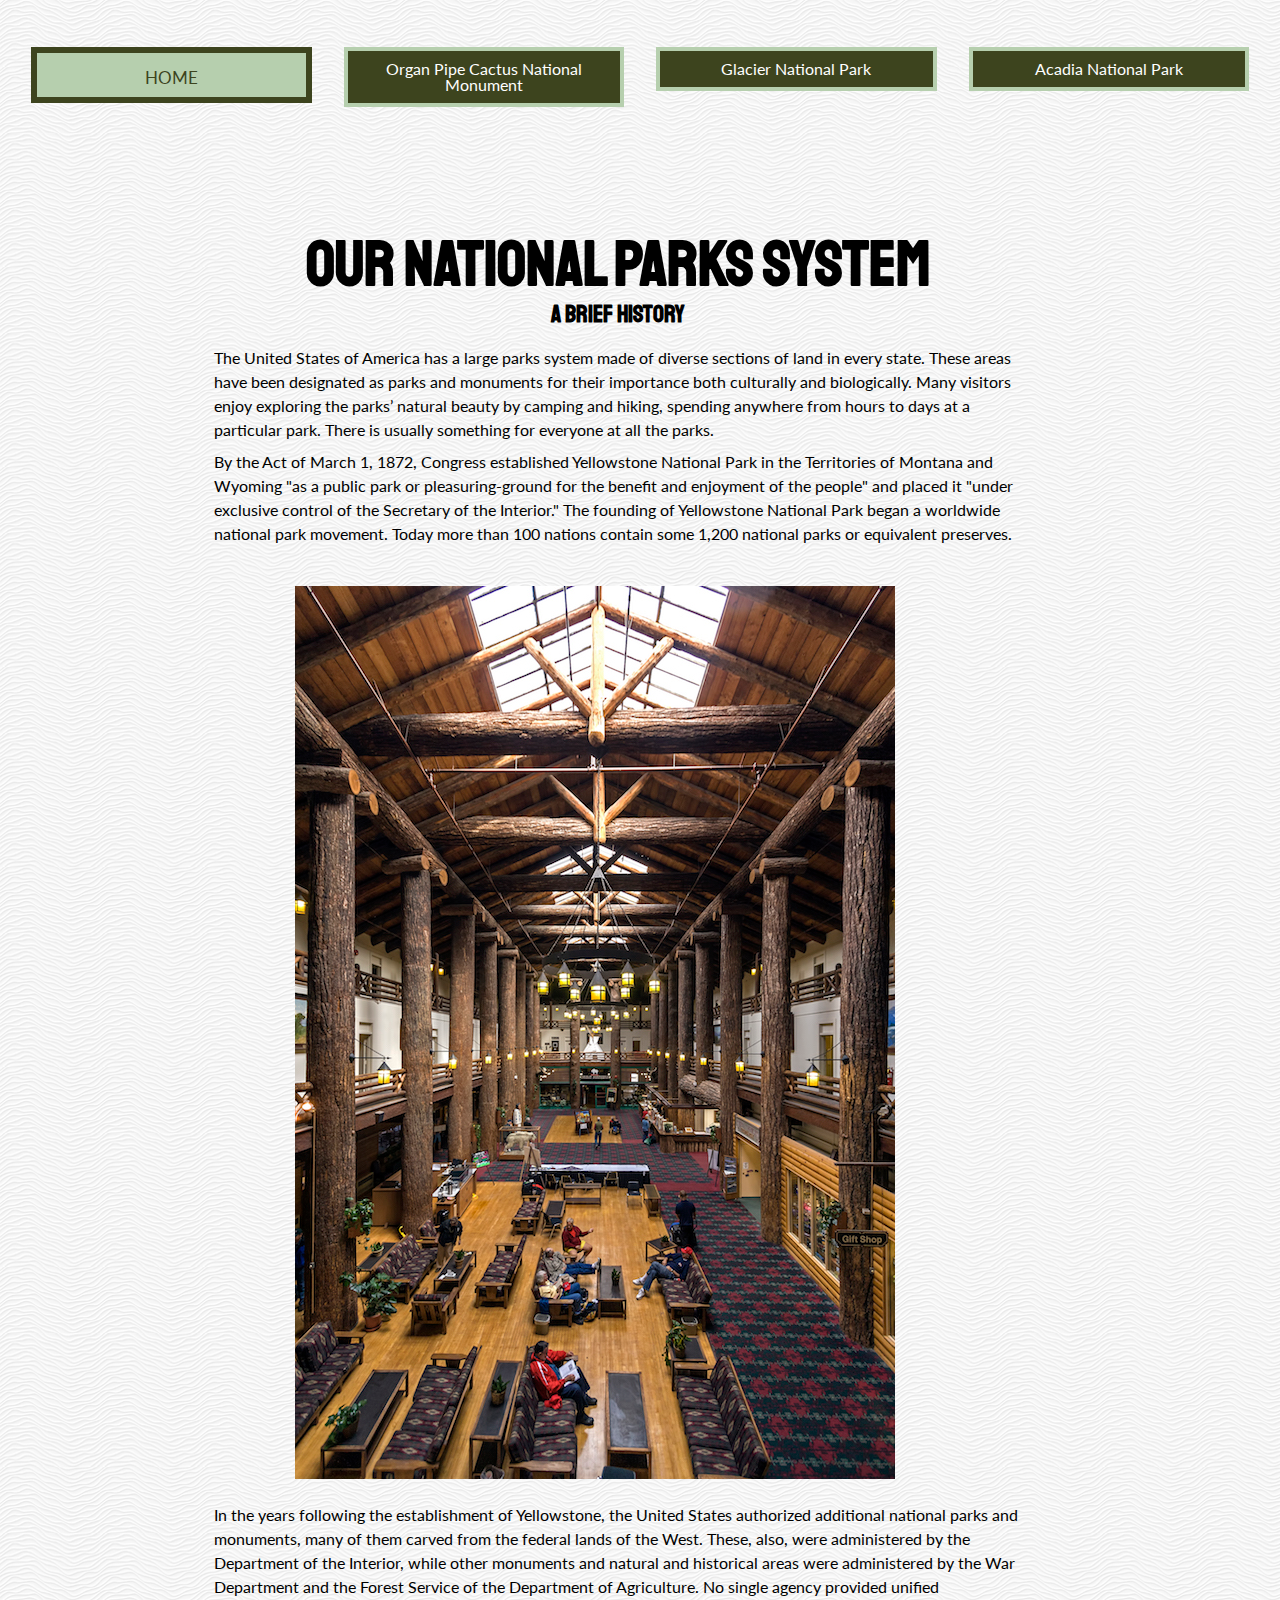
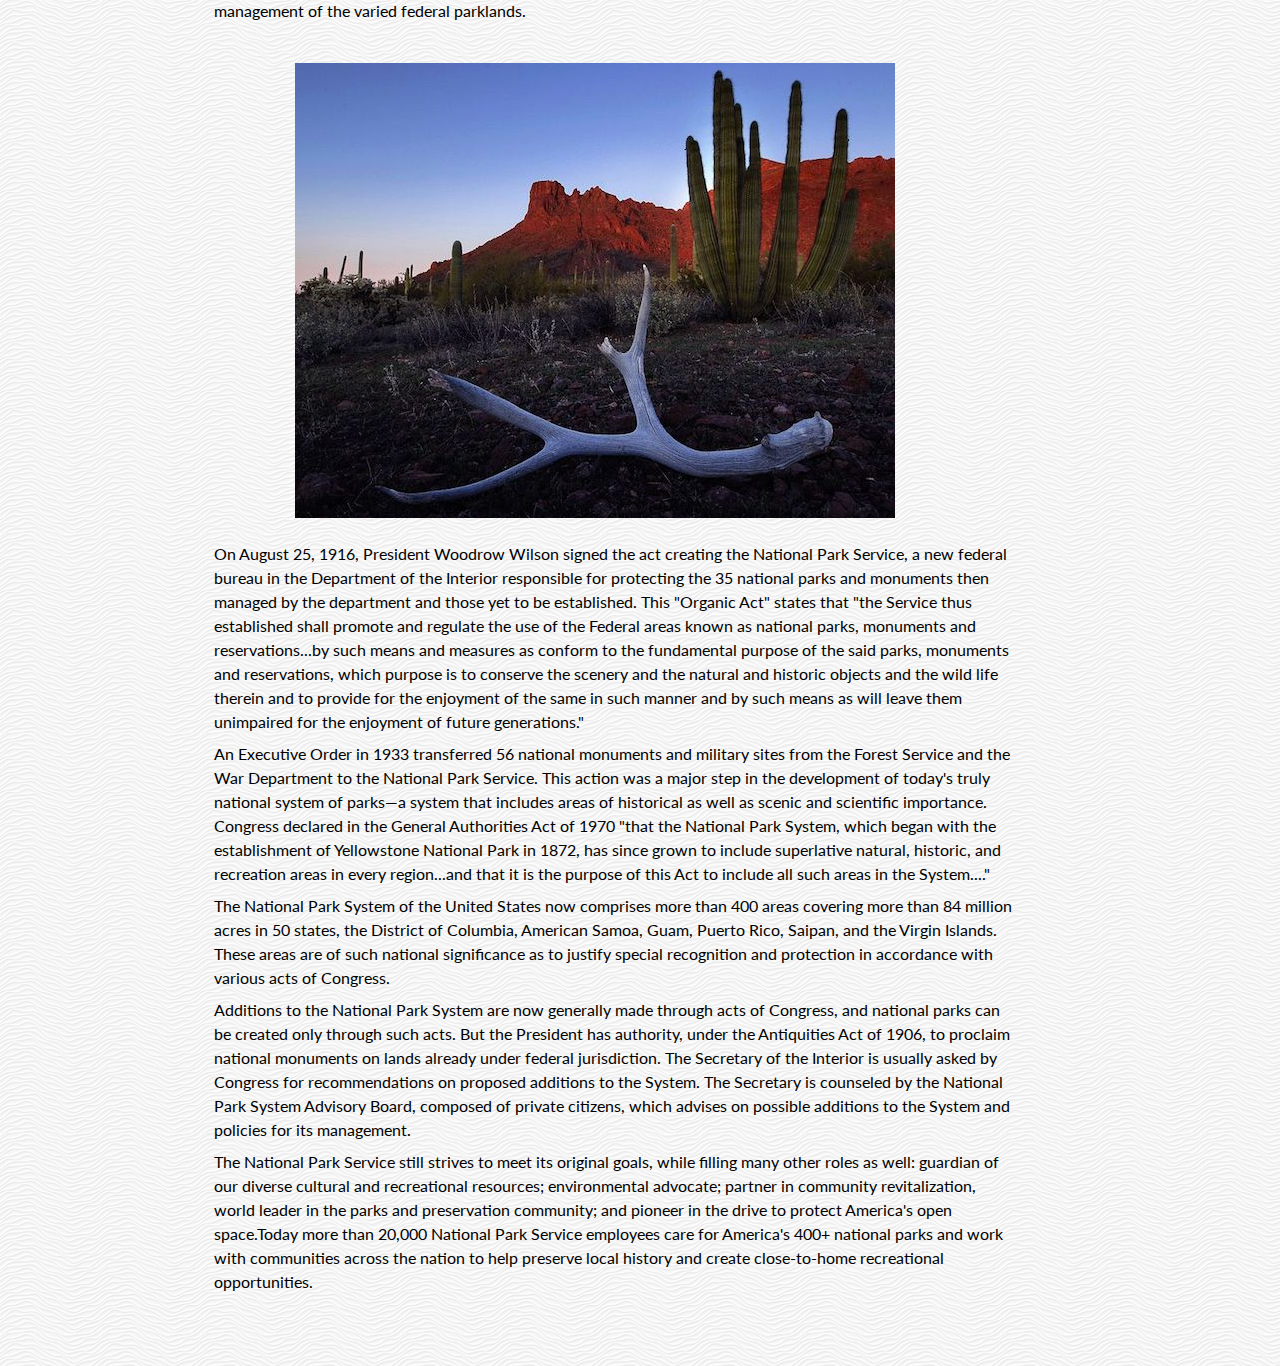
<file: index.html>
<!DOCTYPE html>
<html lang="en">

	<head>
		<meta name = "viewport" content="width=device-width, initial-scale=1">
		<title>Our National Parks System</title>
		<link href="https://fonts.googleapis.com/css?family=Staatliches" rel="stylesheet">
		<link href="https://fonts.googleapis.com/css?family=Lato" rel="stylesheet">
		<link rel="stylesheet" href="https://use.fontawesome.com/releases/v5.7.1/css/all.css" integrity="sha384-fnmOCqbTlWIlj8LyTjo7mOUStjsKC4pOpQbqyi7RrhN7udi9RwhKkMHpvLbHG9Sr" crossorigin="anonymous">
		<link rel="icon" type="image/png" href="images/logo.png">

		<link rel="stylesheet" type="text/css" href="css/html5reset.css">
		<link rel="stylesheet" type="text/css" href="css/style.css">
	</head>
<body>
	<a href="#content" class="skip">Skip to Main Content</a>
	<header>
		<nav>
			<ul class="flex-container">
				<li class="flex-item"><a href="index.html" class="current">Home</a></li>
				<li class="flex-item"><a href="cactus.html">Organ Pipe Cactus National Monument</a></li>
				<li class="flex-item"><a href="glacier.html">Glacier National Park</a></li>
				<li class="flex-item"><a href="acadia.html">Acadia National Park</a></li>
			</ul>
		</nav>
	</header>

	<main id="content">
		<div class="page title">
			<h1>Our National Parks System</h1>
			<h2>A Brief History</h2>
		</div>
		
		<p>The United States of America has a large parks system made of diverse sections of land in every state. These areas have been designated as parks and monuments for their importance both culturally and biologically. Many visitors enjoy exploring the parks’ natural beauty by camping and hiking, spending anywhere from hours to days at a particular park. There is usually something for everyone at all the parks.</p>
		<p>By the Act of March 1, 1872, Congress established Yellowstone National Park in the Territories of Montana and Wyoming "as a public park or pleasuring-ground for the benefit and enjoyment of the people" and placed it "under exclusive control of the Secretary of the Interior." The founding of Yellowstone National Park began a worldwide national park movement. Today more than 100 nations contain some 1,200 national parks or equivalent preserves.</p>
		<p><img class = "first" src="images/img_glacier.jpg" alt="interior of a lodge at Glacier National Park"> </p>
		<p>In the years following the establishment of Yellowstone, the United States authorized additional national parks and monuments, many of them carved from the federal lands of the West. These, also, were administered by the Department of the Interior, while other monuments and natural and historical areas were administered by the War Department and the Forest Service of the Department of Agriculture. No single agency provided unified management of the varied federal parklands.</p>
		<p><img class = "first" src="images/img_cactus.jpg" alt=""></p>
		<p>On August 25, 1916, President Woodrow Wilson signed the act creating the National Park Service, a new federal bureau in the Department of the Interior responsible for protecting the 35 national parks and monuments then managed by the department and those yet to be established. This "Organic Act" states that "the Service thus established shall promote and regulate the use of the Federal areas known as national parks, monuments and reservations...by such means and measures as conform to the fundamental purpose of the said parks, monuments and reservations, which purpose is to conserve the scenery and the natural and historic objects and the wild life therein and to provide for the enjoyment of the same in such manner and by such means as will leave them unimpaired for the enjoyment of future generations."</p>
		<p>An Executive Order in 1933 transferred 56 national monuments and military sites from the Forest Service and the War Department to the National Park Service. This action was a major step in the development of today's truly national system of parks—a system that includes areas of historical as well as scenic and scientific importance. Congress declared in the General Authorities Act of 1970 "that the National Park System, which began with the establishment of Yellowstone National Park in 1872, has since grown to include superlative natural, historic, and recreation areas in every region...and that it is the purpose of this Act to include all such areas in the System...."</p>
		<p>The National Park System of the United States now comprises more than 400 areas covering more than 84 million acres in 50 states, the District of Columbia, American Samoa, Guam, Puerto Rico, Saipan, and the Virgin Islands. These areas are of such national significance as to justify special recognition and protection in accordance with various acts of Congress.</p>
		<p>Additions to the National Park System are now generally made through acts of Congress, and national parks can be created only through such acts. But the President has authority, under the Antiquities Act of 1906, to proclaim national monuments on lands already under federal jurisdiction. The Secretary of the Interior is usually asked by Congress for recommendations on proposed additions to the System. The Secretary is counseled by the National Park System Advisory Board, composed of private citizens, which advises on possible additions to the System and policies for its management.</p>
		<p>The National Park Service still strives to meet its original goals, while filling many other roles as well: guardian of our diverse cultural and recreational resources; environmental advocate; partner in community revitalization, world leader in the parks and preservation community; and pioneer in the drive to protect America's open space.Today more than 20,000 National Park Service employees care for America's 400+ national parks and work with communities across the nation to help preserve local history and create close-to-home recreational opportunities.</p>
		<div class="tree"><i class="fas fa-tree"></i></div>
	</main>
	<footer>
		
	</footer>
</body>
</html>
</file>
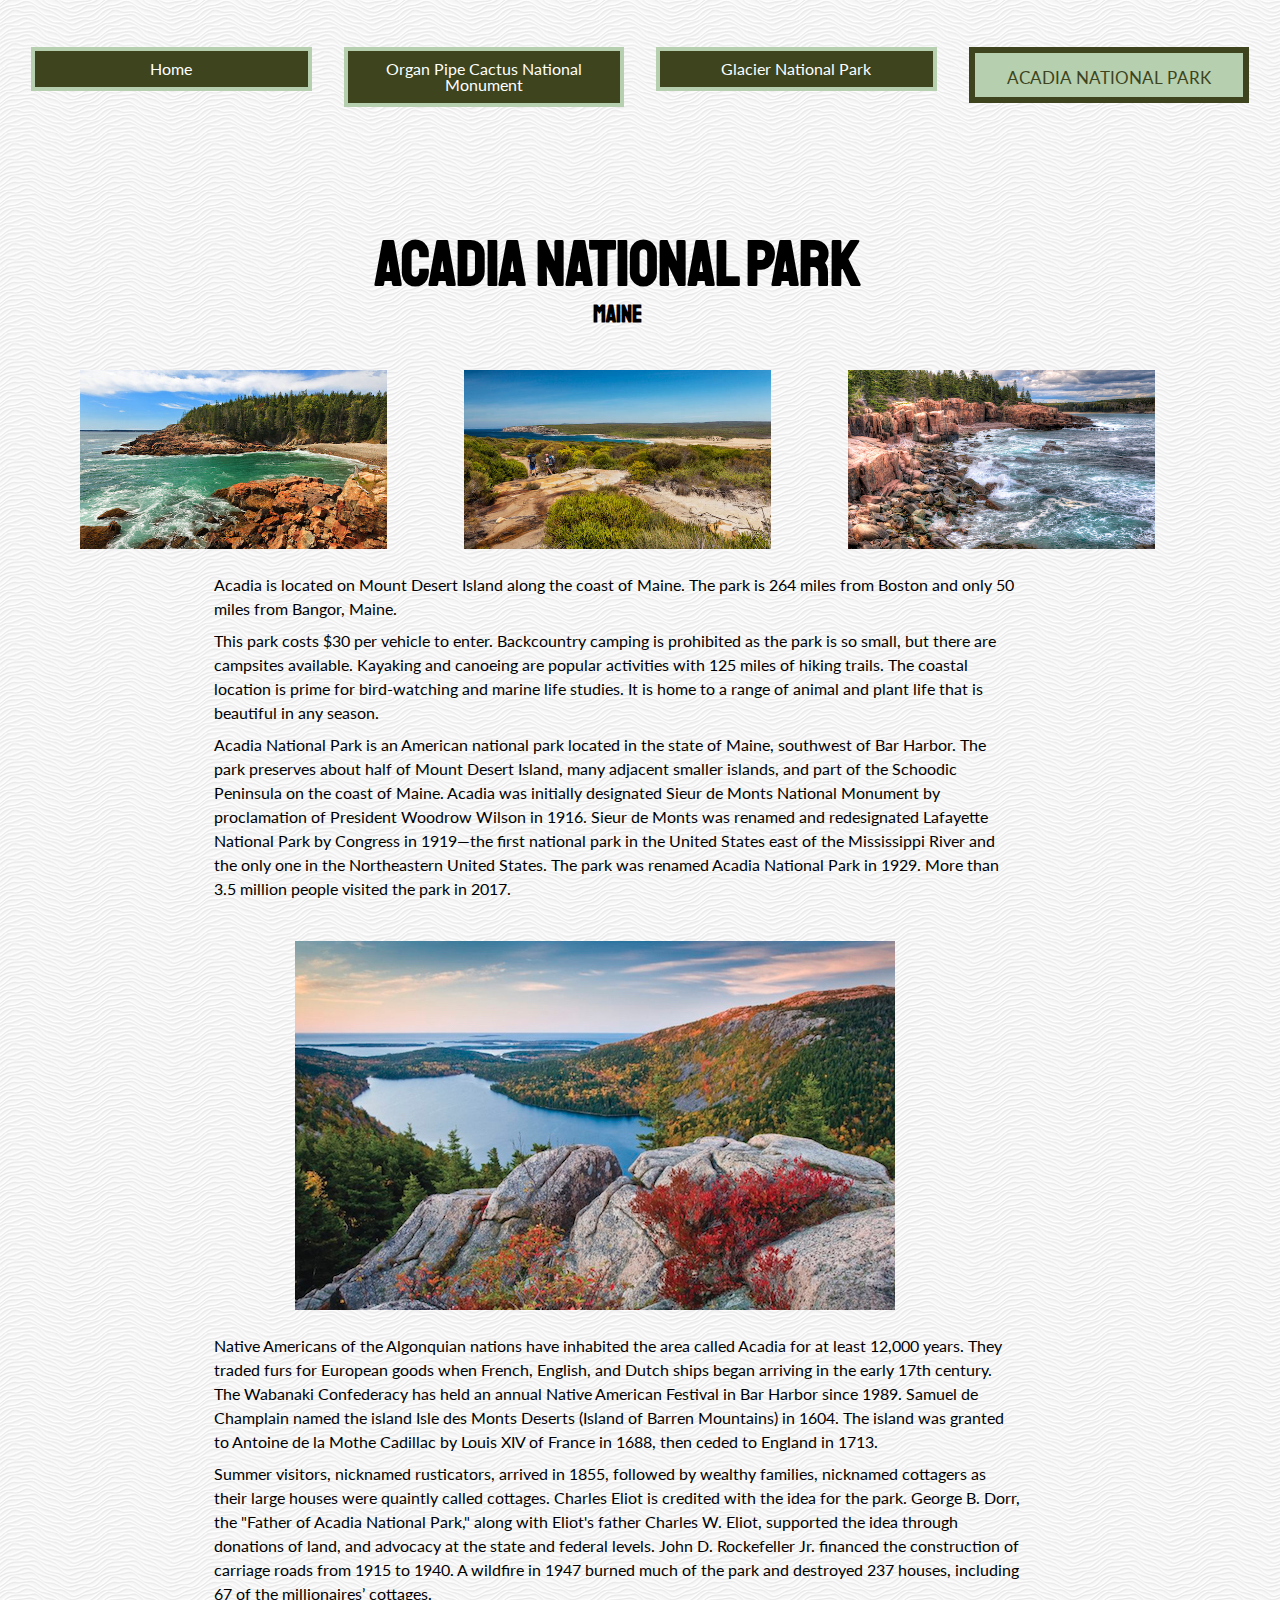
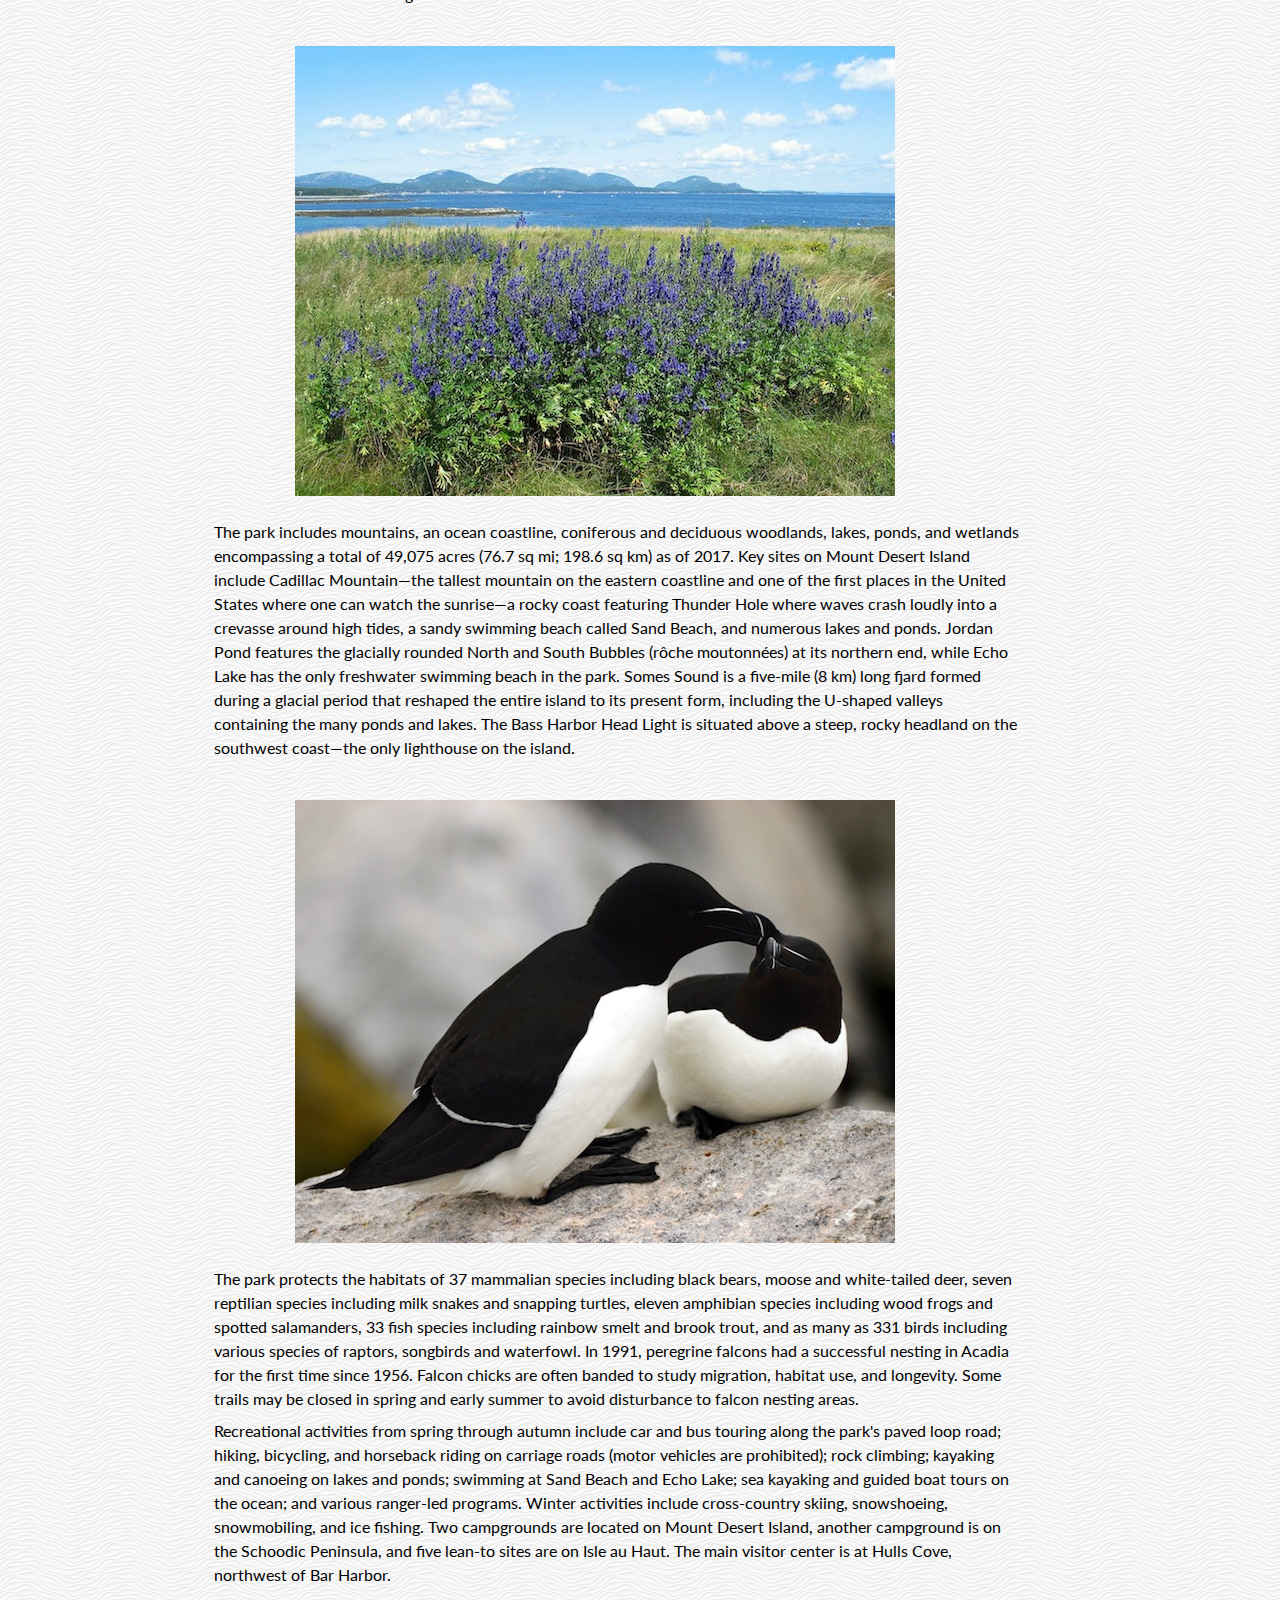
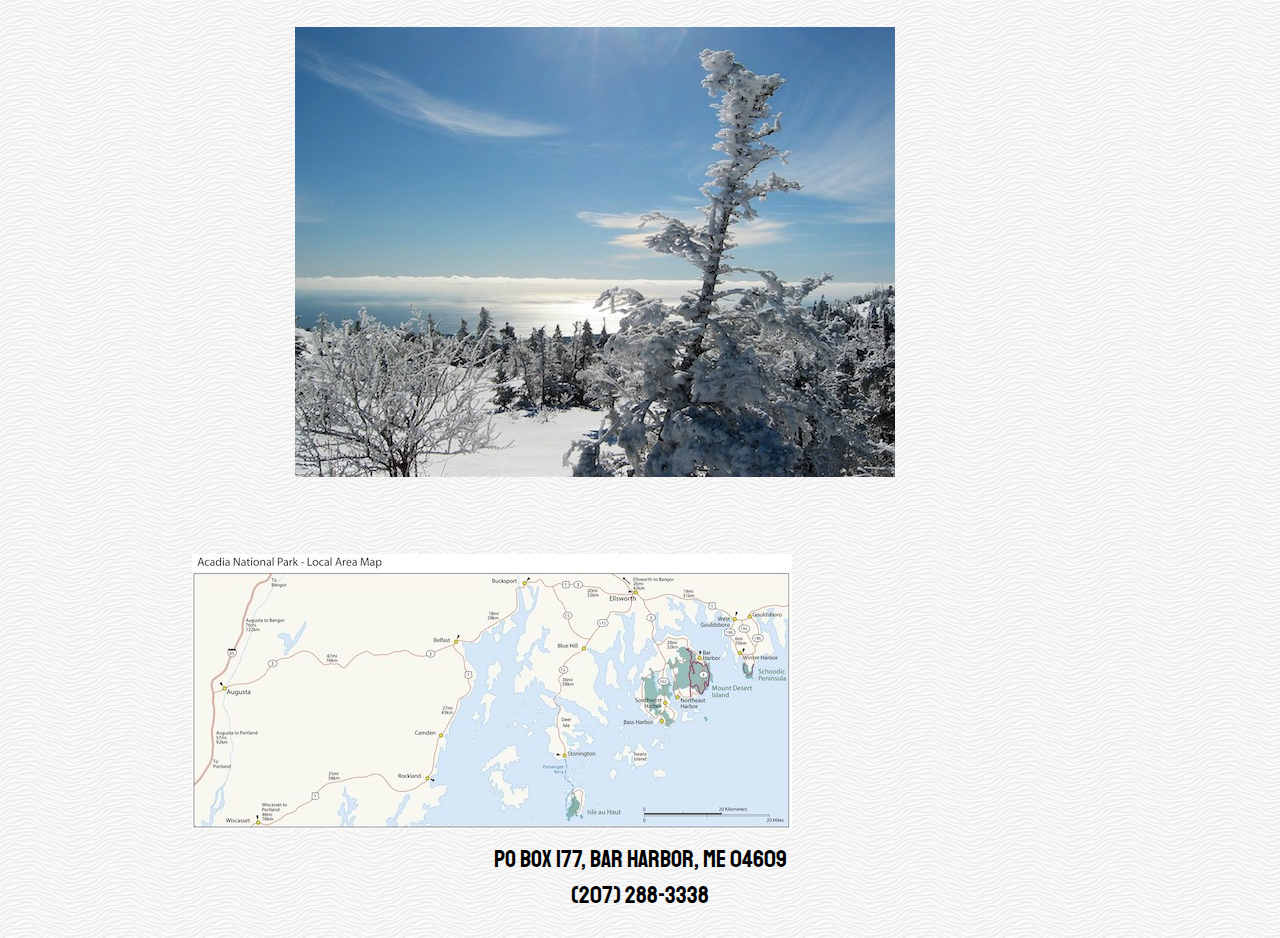
<file: acadia.html>
<!DOCTYPE html>
<html lang="en">

<head>
	<meta name = "viewport" content="width=device-width, initial-scale=1">
	<title>Acadia National Park</title>
	<link href="https://fonts.googleapis.com/css?family=Staatliches" rel="stylesheet">
	<link href="https://fonts.googleapis.com/css?family=Lato" rel="stylesheet">
	<link rel="stylesheet" href="https://use.fontawesome.com/releases/v5.7.1/css/all.css" integrity="sha384-fnmOCqbTlWIlj8LyTjo7mOUStjsKC4pOpQbqyi7RrhN7udi9RwhKkMHpvLbHG9Sr" crossorigin="anonymous">
	<link rel="icon" type="image/png" href="images/logo.png">
	<link rel="stylesheet" type="text/css" href="css/html5reset.css">
	<link rel="stylesheet" type="text/css" href="css/style.css">
	
</head>
<body>
	<a href="#content" class="skip">Skip to Content</a>
	<header>
		<nav>
			<ul class="flex-container">
				<li class="flex-item"><a href="index.html">Home</a></li>
				<li class="flex-item"><a href="cactus.html">Organ Pipe Cactus National Monument</a></li>
				<li class="flex-item"><a href="glacier.html">Glacier National Park</a></li>
				<li class="flex-item"><a href="acadia.html" class="current">Acadia National Park</a></li>
			</ul>
		</nav>
	</header>
	<main id="content">
		<div class="page title">
			<h1 class="park">Acadia National Park</h1>
			<h2>Maine</h2>
		</div>
		<div class="gallery">
			<img src="images/acadia_coast1.jpg" alt="">
			<img src="images/acadia_coast2.jpg" alt="picture of Acadia's coast">
			<img src="images/acadia_coast3.jpg" alt="">
		</div>
		<p> Acadia is located on Mount Desert Island along the coast of Maine. The park is 264 miles from Boston and only 50 miles from Bangor, Maine.</p>
		<p> This park costs $30 per vehicle to enter. Backcountry camping is prohibited as the park is so small, but there are campsites available. Kayaking and canoeing are popular activities with 125 miles of hiking trails. The coastal location is prime for bird-watching and marine life studies. It is home to a range of animal and plant life that is beautiful in any season.</p>
		<p>Acadia National Park is an American national park located in the state of Maine, southwest of Bar Harbor. The park preserves about half of Mount Desert Island, many adjacent smaller islands, and part of the Schoodic Peninsula on the coast of Maine. Acadia was initially designated Sieur de Monts National Monument by proclamation of President Woodrow Wilson in 1916. Sieur de Monts was renamed and redesignated Lafayette National Park by Congress in 1919—the first national park in the United States east of the Mississippi River and the only one in the Northeastern United States. The park was renamed Acadia National Park in 1929. More than 3.5 million people visited the park in 2017.</p>
		
			<p><img src="images/acadia_fall.jpg" alt="picture of Acadia's fall foliage"></p>
			<p>Native Americans of the Algonquian nations have inhabited the area called Acadia for at least 12,000 years. They traded furs for European goods when French, English, and Dutch ships began arriving in the early 17th century. The Wabanaki Confederacy has held an annual Native American Festival in Bar Harbor since 1989. Samuel de Champlain named the island Isle des Monts Deserts (Island of Barren Mountains) in 1604. The island was granted to Antoine de la Mothe Cadillac by Louis XIV of France in 1688, then ceded to England in 1713.</p> 
			<p>Summer visitors, nicknamed rusticators, arrived in 1855, followed by wealthy families, nicknamed cottagers as their large houses were quaintly called cottages. Charles Eliot is credited with the idea for the park. George B. Dorr, the "Father of Acadia National Park," along with Eliot's father Charles W. Eliot, supported the idea through donations of land, and advocacy at the state and federal levels. John D. Rockefeller Jr. financed the construction of carriage roads from 1915 to 1940. A wildfire in 1947 burned much of the park and destroyed 237 houses, including 67 of the millionaires’ cottages.</p>
		
			<p><img src="images/acadia_flowers.jpg" alt=""></p>
			<p>The park includes mountains, an ocean coastline, coniferous and deciduous woodlands, lakes, ponds, and wetlands encompassing a total of 49,075 acres (76.7 sq mi; 198.6 sq km) as of 2017. Key sites on Mount Desert Island include Cadillac Mountain—the tallest mountain on the eastern coastline and one of the first places in the United States where one can watch the sunrise—a rocky coast featuring Thunder Hole where waves crash loudly into a crevasse around high tides, a sandy swimming beach called Sand Beach, and numerous lakes and ponds. Jordan Pond features the glacially rounded North and South Bubbles (rôche moutonnées) at its northern end, while Echo Lake has the only freshwater swimming beach in the park. Somes Sound is a five-mile (8 km) long fjard formed during a glacial period that reshaped the entire island to its present form, including the U-shaped valleys containing the many ponds and lakes. The Bass Harbor Head Light is situated above a steep, rocky headland on the southwest coast—the only lighthouse on the island.</p>
			<p><img src="images/acadia_razorbills.jpg" alt="picture of razorbills"></p> 
			<p>The park protects the habitats of 37 mammalian species including black bears, moose and white-tailed deer, seven reptilian species including milk snakes and snapping turtles, eleven amphibian species including wood frogs and spotted salamanders, 33 fish species including rainbow smelt and brook trout, and as many as 331 birds including various species of raptors, songbirds and waterfowl. In 1991, peregrine falcons had a successful nesting in Acadia for the first time since 1956. Falcon chicks are often banded to study migration, habitat use, and longevity. Some trails may be closed in spring and early summer to avoid disturbance to falcon nesting areas.</p>
			<p> Recreational activities from spring through autumn include car and bus touring along the park's paved loop road; hiking, bicycling, and horseback riding on carriage roads (motor vehicles are prohibited); rock climbing; kayaking and canoeing on lakes and ponds; swimming at Sand Beach and Echo Lake; sea kayaking and guided boat tours on the ocean; and various ranger-led programs. Winter activities include cross-country skiing, snowshoeing, snowmobiling, and ice fishing. Two campgrounds are located on Mount Desert Island, another campground is on the Schoodic Peninsula, and five lean-to sites are on Isle au Haut. The main visitor center is at Hulls Cove, northwest of Bar Harbor. </p>
		
		<p><img src="images/acadia_winter.jpg" alt=""></p>
		<div class="tree"><i class="fas fa-tree"></i></div>
	</main>
	<footer>
			<img class="glacier" src="images/acadia_map.jpg" alt="map of Acadia National Park">
			<div class="address">PO Box 177, Bar Harbor, ME 04609</div>
			<div class="phone">(207) 288-3338</div>
	</footer>
</body>
</html>
</file>
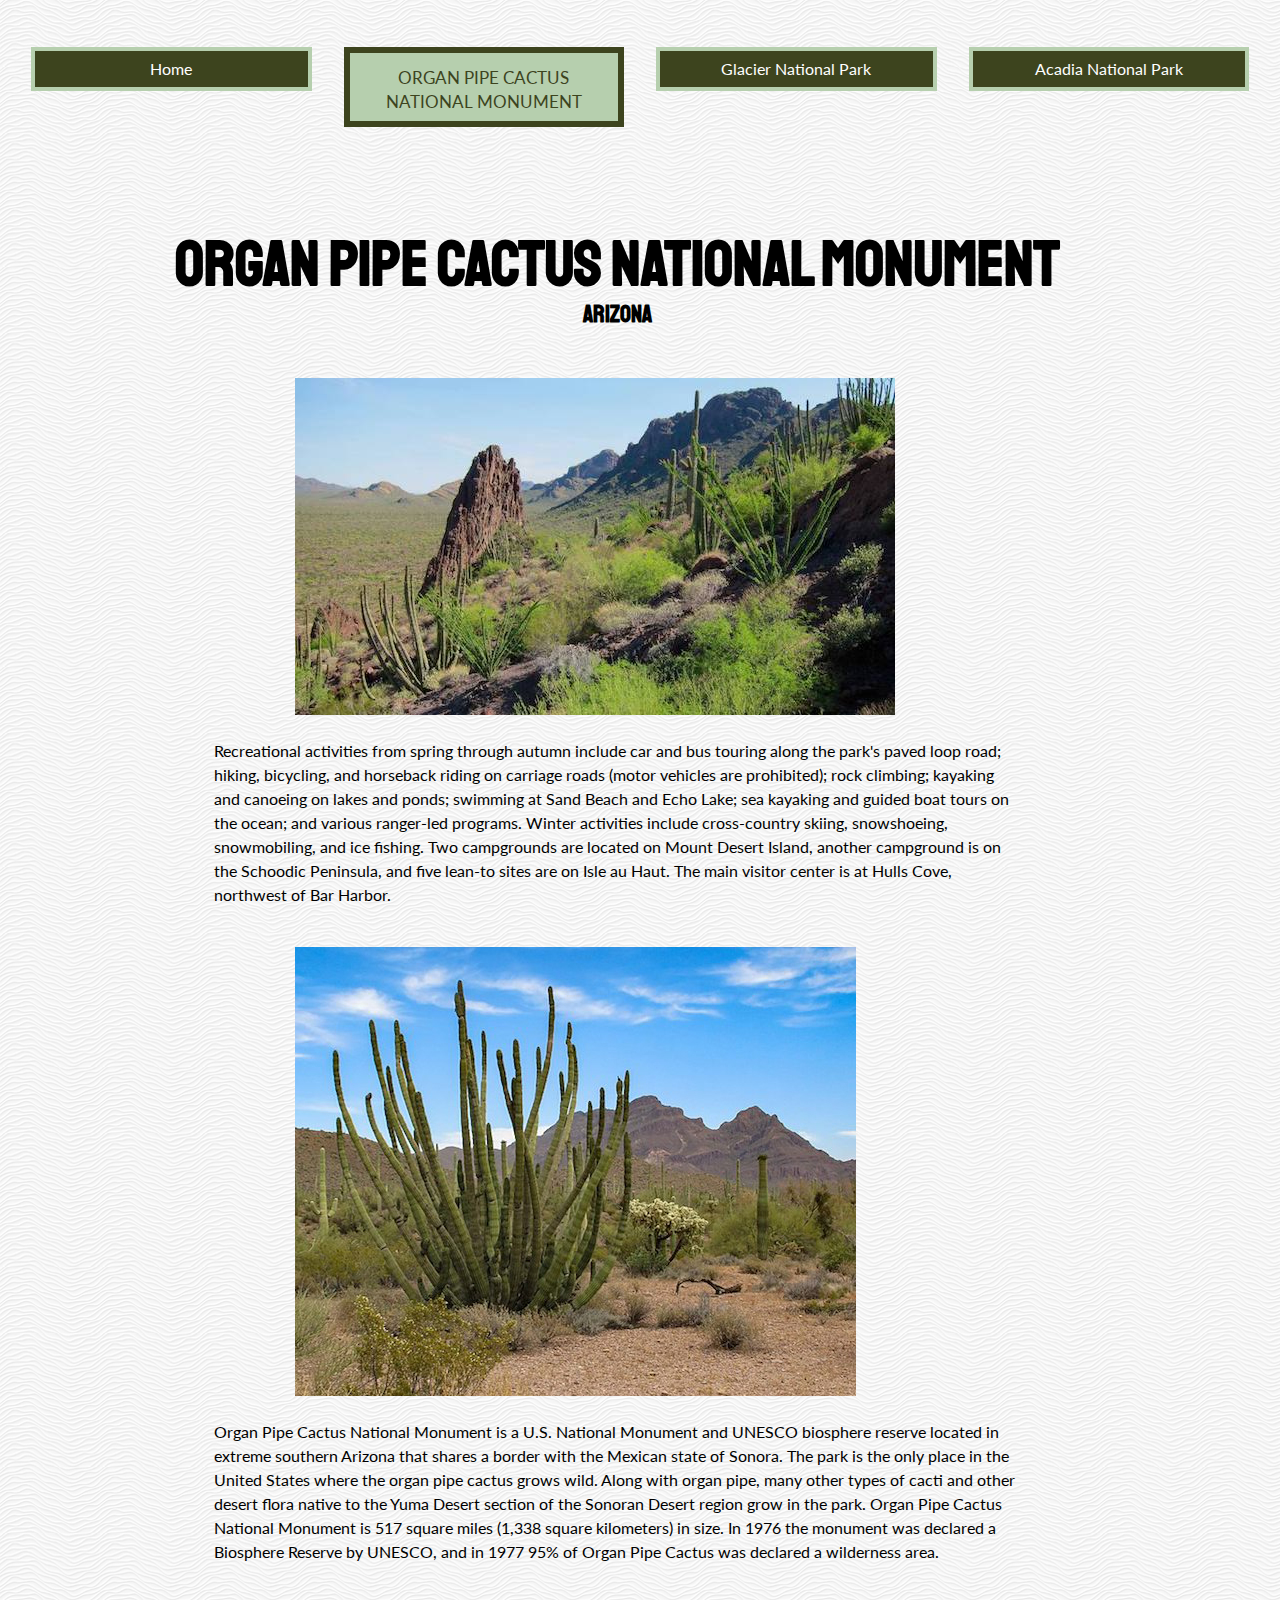
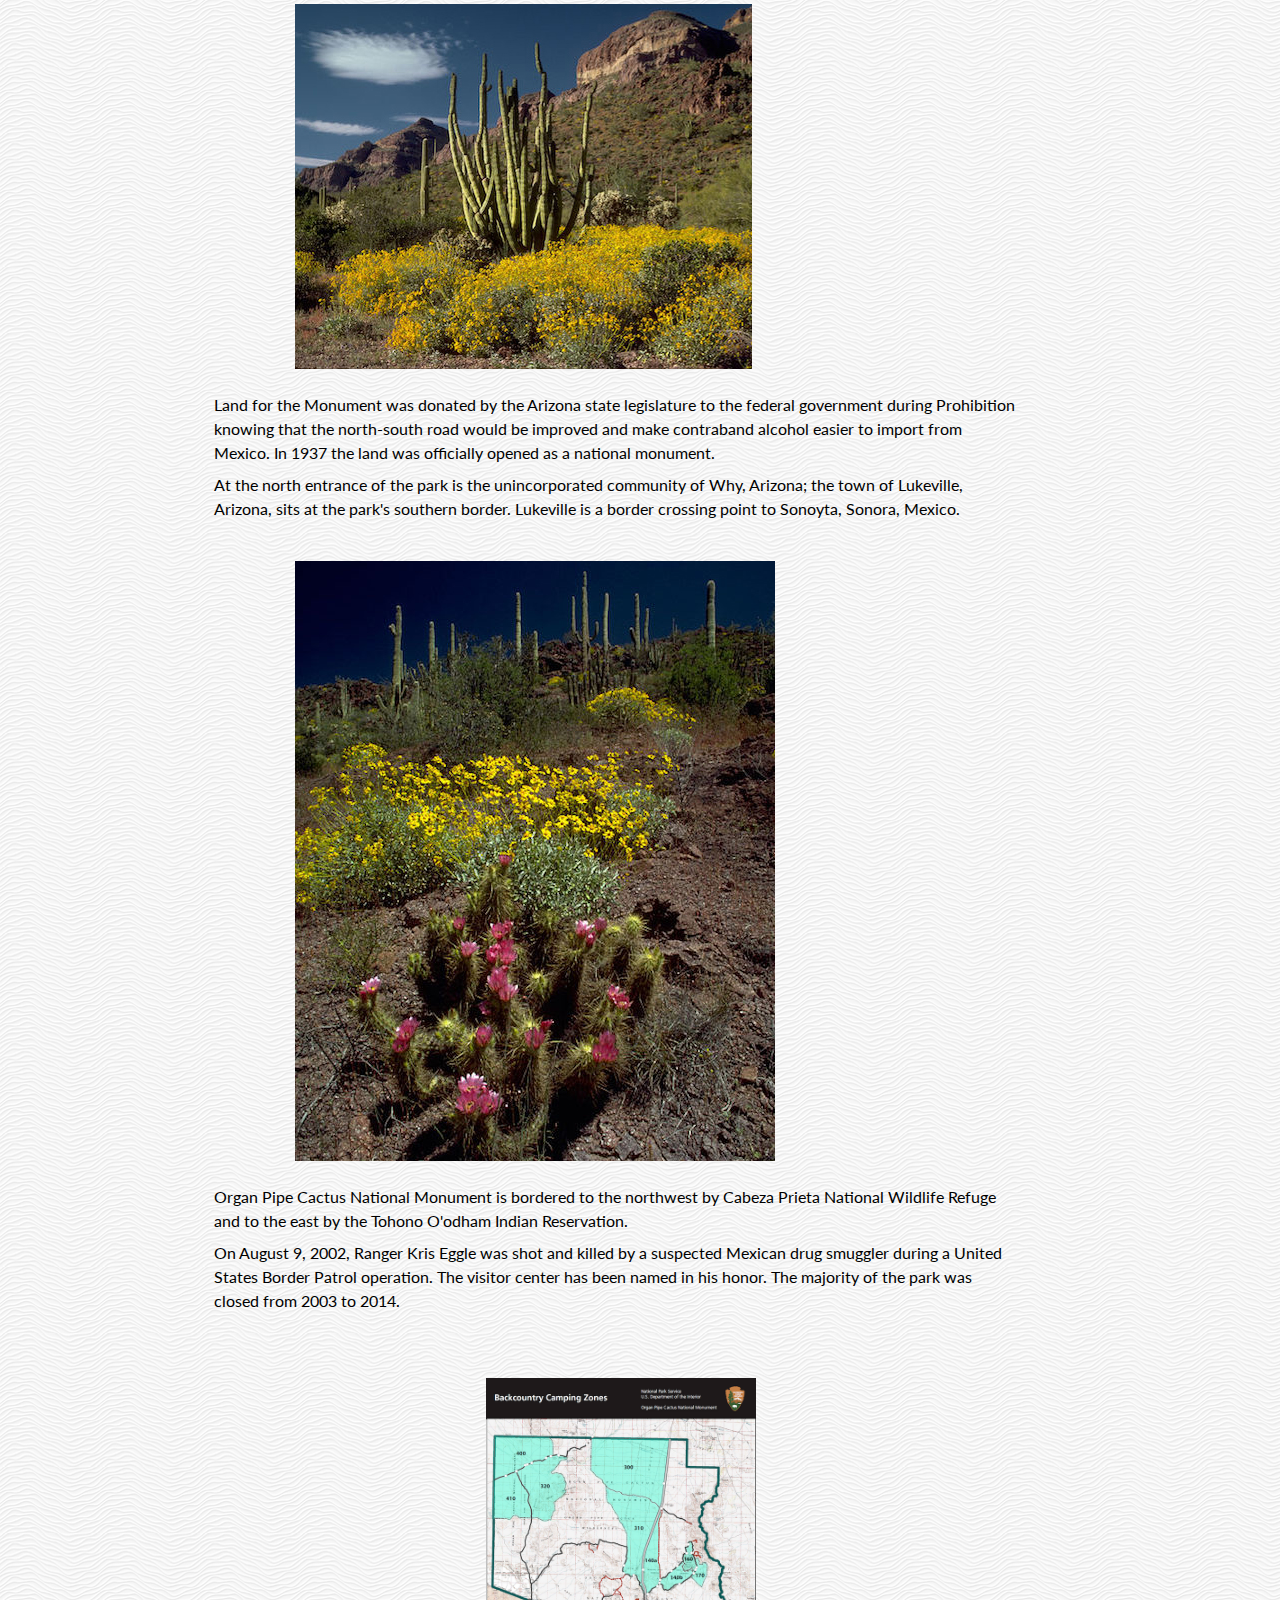
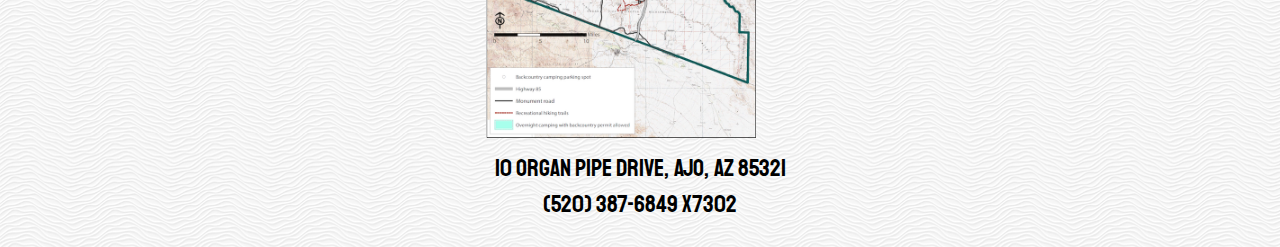
<file: cactus.html>
<!DOCTYPE html>
<html lang="en">

<head>		
	<meta name = "viewport" content="width=device-width, initial-scale=1">
	<title>Organ Pipe Cactus National Monument</title>
	<link href="https://fonts.googleapis.com/css?family=Staatliches" rel="stylesheet">
	<link href="https://fonts.googleapis.com/css?family=Lato" rel="stylesheet">
	<link rel="stylesheet" href="https://use.fontawesome.com/releases/v5.7.1/css/all.css" integrity="sha384-fnmOCqbTlWIlj8LyTjo7mOUStjsKC4pOpQbqyi7RrhN7udi9RwhKkMHpvLbHG9Sr" crossorigin="anonymous">
	<link rel="icon" type="image/png" href="images/logo.png">
	<link rel="stylesheet" type="text/css" href="css/html5reset.css">
	<link rel="stylesheet" type="text/css" href="css/style.css">
	
</head>
<body>
	<a href="#content" class="skip">Skip to Content</a>
	<header>
		<nav >
			<ul class="flex-container">
				<li class="flex-item"><a href="index.html">Home</a></li>
				<li class="flex-item"><a href="cactus.html" class="current">Organ Pipe Cactus National Monument</a></li>
				<li class="flex-item"><a href="glacier.html">Glacier National Park</a></li>
				<li class="flex-item"><a href="acadia.html">Acadia National Park</a></li>
			</ul>
		</nav>
	</header>
	<main id="content">
		<div class="page title">
			<h1 class="park">Organ Pipe Cactus National Monument</h1>
			<h2>Arizona</h2>
		</div>
		<p><img src="images/cactus_landscape.jpg" alt="landscape image of the organ pipe cactus national monument"></p>
		<p>Recreational activities from spring through autumn include car and bus touring along the park's paved loop road; hiking, bicycling, and horseback riding on carriage roads (motor vehicles are prohibited); rock climbing; kayaking and canoeing on lakes and ponds; swimming at Sand Beach and Echo Lake; sea kayaking and guided boat tours on the ocean; and various ranger-led programs. Winter activities include cross-country skiing, snowshoeing, snowmobiling, and ice fishing. Two campgrounds are located on Mount Desert Island, another campground is on the Schoodic Peninsula, and five lean-to sites are on Isle au Haut. The main visitor center is at Hulls Cove, northwest of Bar Harbor.</p>
		<p><img src="images/cactus_1.jpg" alt=""></p>
		<p>Organ Pipe Cactus National Monument is a U.S. National Monument and UNESCO biosphere reserve located in extreme southern Arizona that shares a border with the Mexican state of Sonora. The park is the only place in the United States where the organ pipe cactus grows wild. Along with organ pipe, many other types of cacti and other desert flora native to the Yuma Desert section of the Sonoran Desert region grow in the park. Organ Pipe Cactus National Monument is 517 square miles (1,338 square kilometers) in size. In 1976 the monument was declared a Biosphere Reserve by UNESCO, and in 1977 95% of Organ Pipe Cactus was declared a wilderness area.</p>
		<p><img src="images/cactus2.jpg" alt=""> </p>
		<p>Land for the Monument was donated by the Arizona state legislature to the federal government during Prohibition knowing that the north-south road would be improved and make contraband alcohol easier to import from Mexico. In 1937 the land was officially opened as a national monument.</p>
		<p>At the north entrance of the park is the unincorporated community of Why, Arizona; the town of Lukeville, Arizona, sits at the park's southern border. Lukeville is a border crossing point to Sonoyta, Sonora, Mexico.</p>
		<p><img src="images/cactus_night.jpg" alt=""> </p>
		<p>Organ Pipe Cactus National Monument is bordered to the northwest by Cabeza Prieta National Wildlife Refuge and to the east by the Tohono O'odham Indian Reservation.</p>
		<p>On August 9, 2002, Ranger Kris Eggle was shot and killed by a suspected Mexican drug smuggler during a United States Border Patrol operation. The visitor center has been named in his honor. The majority of the park was closed from 2003 to 2014.</p>
	</main>

	<footer>
		<div class="tree"><i class="fas fa-tree"></i></div>
		<img class="cactus" src="images/cactus_map.png" alt="map of Organ Pipe Cactus national monument">
		<div class="address">10 Organ Pipe Drive, Ajo, AZ 85321</div>
		<div class="phone">(520) 387-6849 x7302</div>
	</footer>
</body>

</html>
</file>
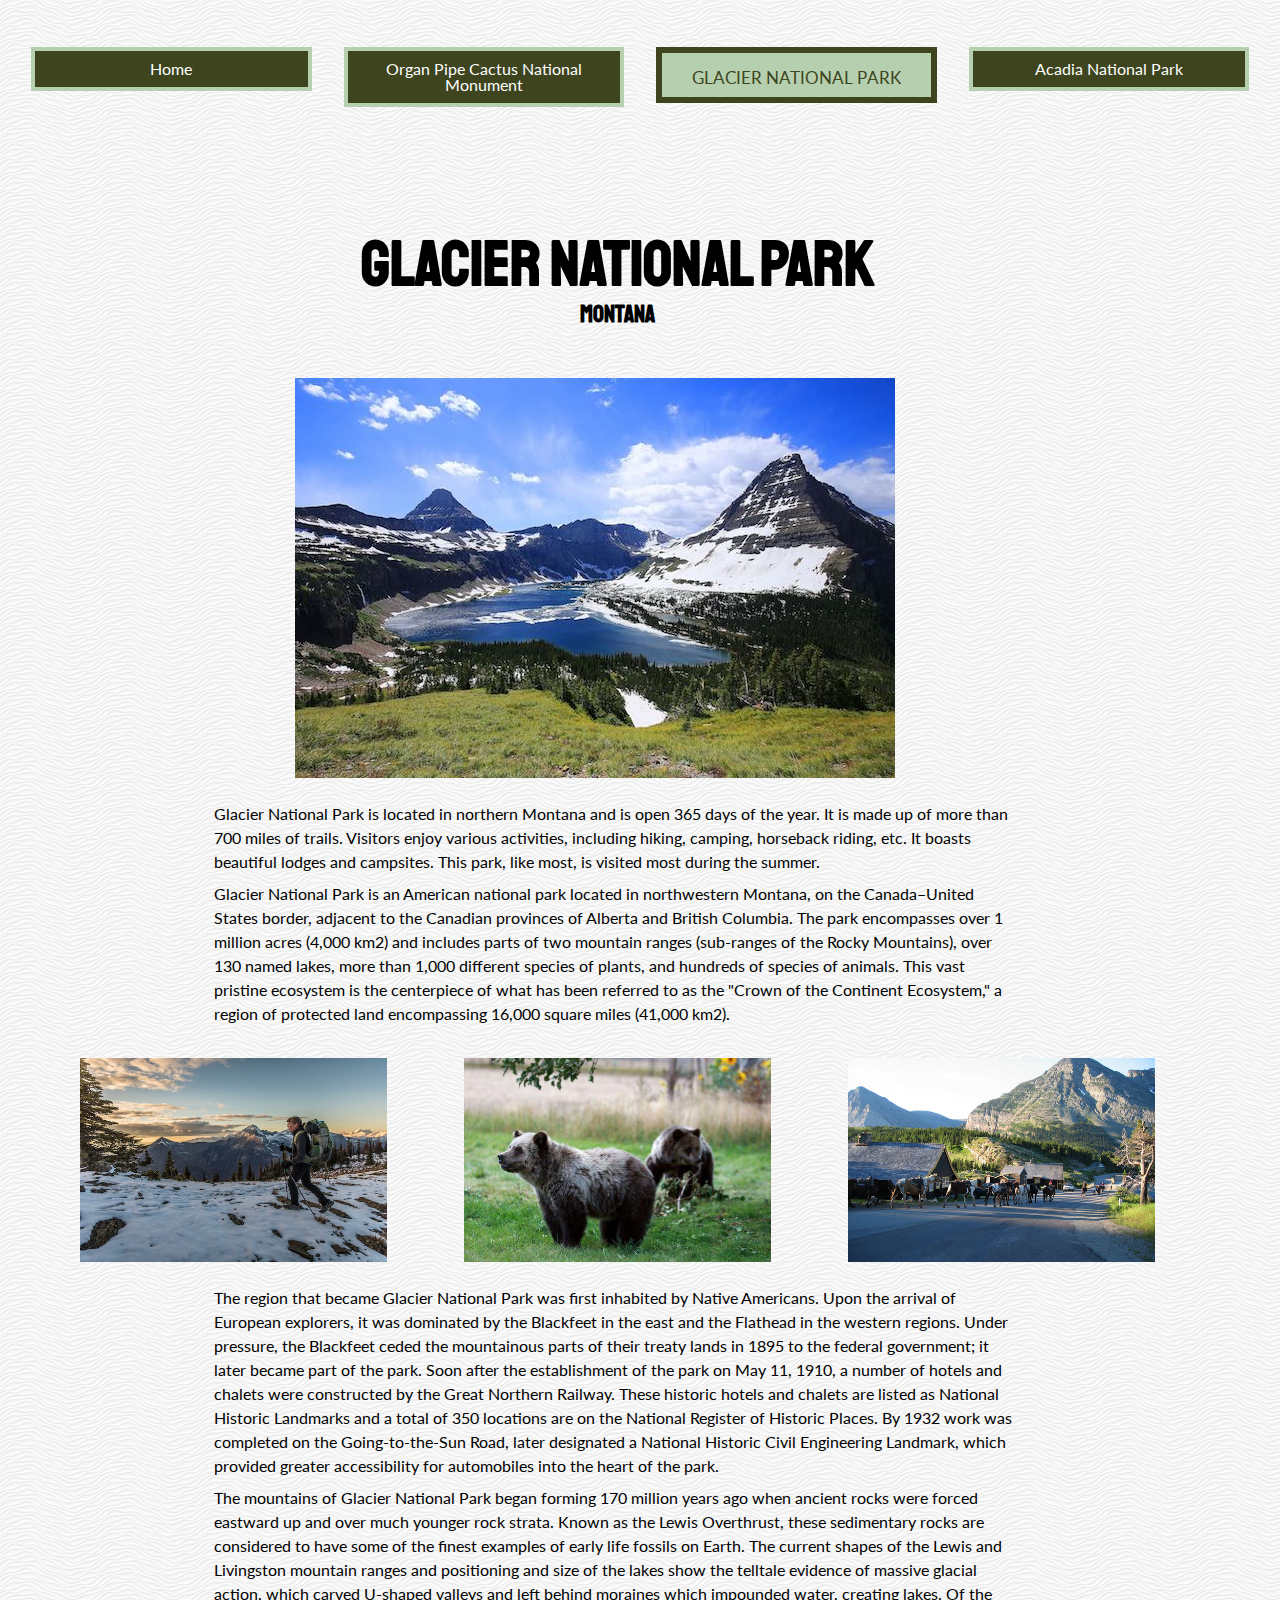
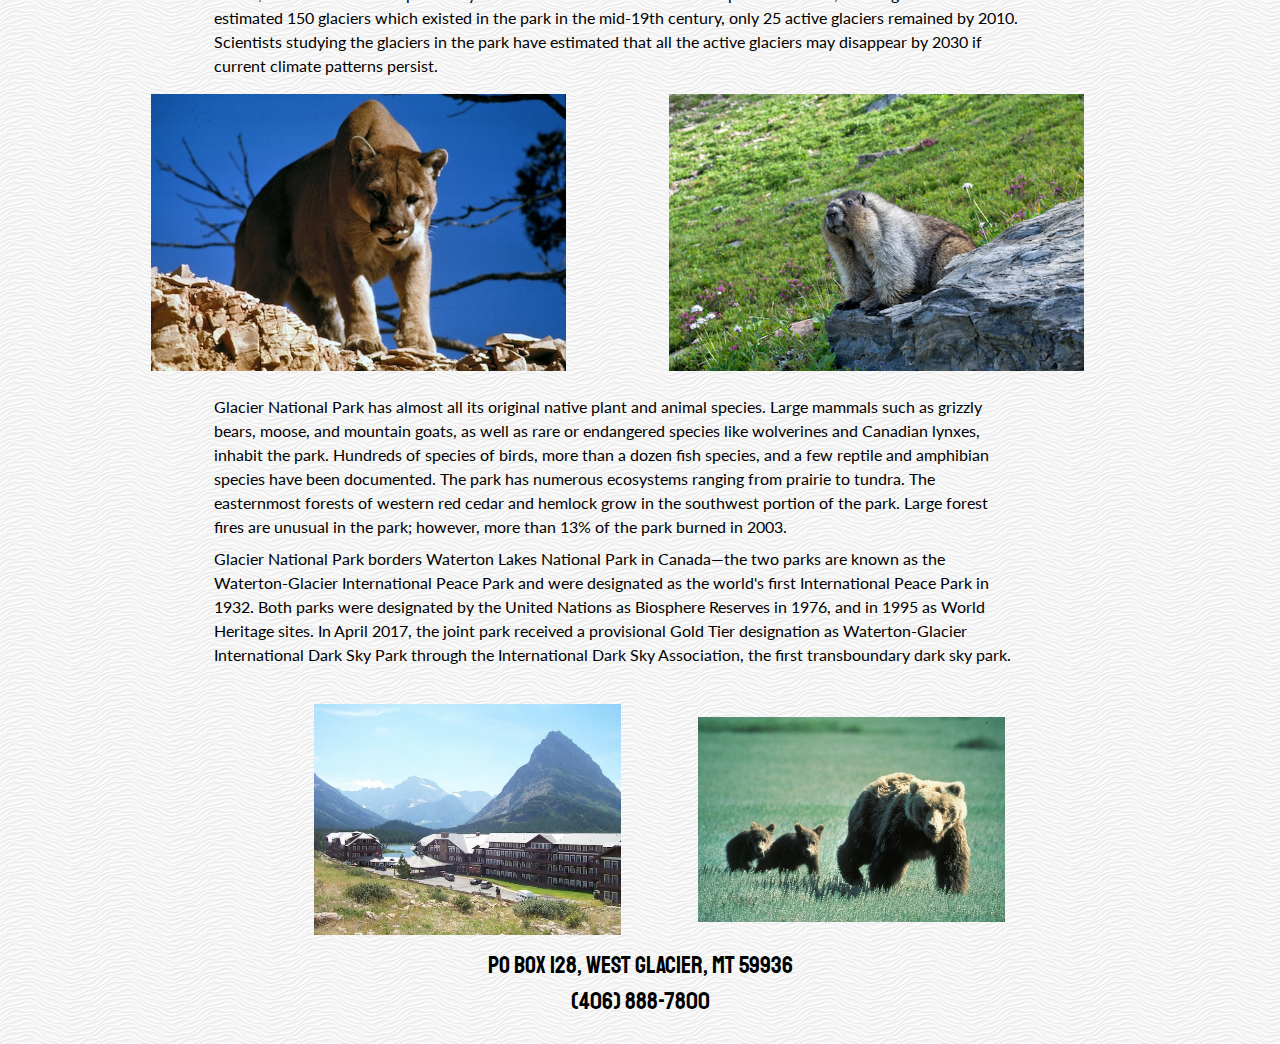
<file: glacier.html>
<!DOCTYPE html>
<html lang="en">
	<head>
		<meta name = "viewport" content="width=device-width, initial-scale=1">
		<title>Glacier National Park</title>
		<link href="https://fonts.googleapis.com/css?family=Staatliches" rel="stylesheet">
		<link href="https://fonts.googleapis.com/css?family=Lato" rel="stylesheet">
		<link rel="stylesheet" href="https://use.fontawesome.com/releases/v5.7.1/css/all.css" integrity="sha384-fnmOCqbTlWIlj8LyTjo7mOUStjsKC4pOpQbqyi7RrhN7udi9RwhKkMHpvLbHG9Sr" crossorigin="anonymous">
		<link rel="icon" type="image/png" href="images/logo.png">
		<link rel="stylesheet" type="text/css" href="css/html5reset.css">
		<link rel="stylesheet" type="text/css" href="css/style.css">
		
	</head>
	<body>
		<a href="#content" class="skip">Skip to Content</a>
		<header>
			<nav>
				<ul class="flex-container">
					<li class="flex-item"><a href="index.html">Home</a></li>
					<li class="flex-item"><a href="cactus.html">Organ Pipe Cactus National Monument</a></li>
					<li class="flex-item"><a href="glacier.html" class="current">Glacier National Park</a></li>
					<li class="flex-item"><a href="acadia.html">Acadia National Park</a></li>
				</ul>
			</nav>
		</header>

		<main id="content">
			<div class="page title">
				<h1 class="park">Glacier National Park</h1>
				<h2>Montana</h2>
			</div>
				<p><img src="images/glacier_landscape.jpg" alt=""></p>
				<p class="glacier">
				Glacier National Park is located in northern Montana and is open 365 days of the year. It is made up of more than 700 miles of trails. Visitors enjoy various activities, including hiking, camping, horseback riding, etc. It boasts beautiful lodges and campsites. This park, like most, is visited most during the summer.</p>
				<p class="glacier">Glacier National Park is an American national park located in northwestern Montana, on the Canada–United States border, adjacent to the Canadian provinces of Alberta and British Columbia. The park encompasses over 1 million acres (4,000 km2) and includes parts of two mountain ranges (sub-ranges of the Rocky Mountains), over 130 named lakes, more than 1,000 different species of plants, and hundreds of species of animals. This vast pristine ecosystem is the centerpiece of what has been referred to as the "Crown of the Continent Ecosystem," a region of protected land encompassing 16,000 square miles (41,000 km2).</p>
				<div class="gallery">
					<img src="images/glacier_hike.jpeg" alt="image of a person hiking in the snow covered park"><img src="images/glacier_grizzlies.jpg" alt=""><img src="images/glacier_horses.jpg" alt="">
				</div>
				<p  class="glacier"> The region that became Glacier National Park was first inhabited by Native Americans. Upon the arrival of European explorers, it was dominated by the Blackfeet in the east and the Flathead in the western regions. Under pressure, the Blackfeet ceded the mountainous parts of their treaty lands in 1895 to the federal government; it later became part of the park. Soon after the establishment of the park on May 11, 1910, a number of hotels and chalets were constructed by the Great Northern Railway. These historic hotels and chalets are listed as National Historic Landmarks and a total of 350 locations are on the National Register of Historic Places. By 1932 work was completed on the Going-to-the-Sun Road, later designated a National Historic Civil Engineering Landmark, which provided greater accessibility for automobiles into the heart of the park.</p>
				<p class="glacier">The mountains of Glacier National Park began forming 170 million years ago when ancient rocks were forced eastward up and over much younger rock strata. Known as the Lewis Overthrust, these sedimentary rocks are considered to have some of the finest examples of early life fossils on Earth. The current shapes of the Lewis and Livingston mountain ranges and positioning and size of the lakes show the telltale evidence of massive glacial action, which carved U-shaped valleys and left behind moraines which impounded water, creating lakes. Of the estimated 150 glaciers which existed in the park in the mid-19th century, only 25 active glaciers remained by 2010. Scientists studying the glaciers in the park have estimated that all the active glaciers may disappear by 2030 if current climate patterns persist.</p>
				<div class="middle">
					<img src="images/glacier_mountainlion.jpg" alt="">
					<img src="images/glacier_marmot.jpg" alt="">
				</div>
				<p class="glacier"> Glacier National Park has almost all its original native plant and animal species. Large mammals such as grizzly bears, moose, and mountain goats, as well as rare or endangered species like wolverines and Canadian lynxes, inhabit the park. Hundreds of species of birds, more than a dozen fish species, and a few reptile and amphibian species have been documented. The park has numerous ecosystems ranging from prairie to tundra. The easternmost forests of western red cedar and hemlock grow in the southwest portion of the park. Large forest fires are unusual in the park; however, more than 13% of the park burned in 2003.</p>
				<p class="glacier last">Glacier National Park borders Waterton Lakes National Park in Canada—the two parks are known as the Waterton-Glacier International Peace Park and were designated as the world's first International Peace Park in 1932. Both parks were designated by the United Nations as Biosphere Reserves in 1976, and in 1995 as World Heritage sites. In April 2017, the joint park received a provisional Gold Tier designation as Waterton-Glacier International Dark Sky Park through the International Dark Sky Association, the first transboundary dark sky park.</p>
			
		<div class="tree"><i class="fas fa-tree"></i></div>
			
		</main>
		<footer>
			<div class="bottom">
				<img class="grid-item" src="images/glacier_hotel.jpg" alt="">
				<img class="grid-item" src="images/glacier_grizzlies2.jpg" alt="">
			</div>
			<div class="address">PO Box 128, West Glacier, MT 59936</div>
			<div class="phone">(406) 888-7800</div>
		</footer>
	</body>

</html>
</file>
<file: css/style.css>
nav a {
	display: grid;
	grid-template-columns: 1fr;
	font-family: 'Lato', sans-serif;
	background: #3D441E;
	color: #FFFFFF;
	text-decoration: none;
	padding: 10px;
	border: .25em solid #B6CFAE;
	text-align: center;
}

a.current {
	color: #3D441E;
	background: #B6CFAE;
	font-variant-caps: all-small-caps;
	font-size: 150%;
	border: .25em solid #3D441E;
}
a.skip {
	position: relative;
	left: -2000px;
	z-index: -100px;
}
a.skip:focus {
	border: 1px solid black;
	position: relative;
	left: 0;
	z-index: 1px;
}

body header{
	padding: 15px;
}
body main{
	padding: 1em;
	margin: 2%;
	max-width: 90%;
}
body main p{
	height: auto;
}

h1 {
	font-family: 'Staatliches', cursive;
	text-align: center;
	font-size: 2.5em;
	margin-top: -.25em;
}

.page h2 {
	font-family: 'Staatliches', cursive;
	text-align: center;
	font-size: 1.5em;
	padding: .5em .5em .25em .5em;
	margin-top: -.25em;
	margin-bottom: .25em;
}
p {
	font-family: 'Lato', sans-serif;
	font-size: 1em;
	line-height: 1.5em;
	padding-top: .5em;
}
footer {
	text-align: center;
	font-family: 'Staatliches', cursive;
	font-size: 1.5em;
	margin-bottom: 25px;
	margin-top: -2em;
}
.address {
	padding: .25em;
}
.phone {
	padding: .25em;
}
img {
	max-width: 80%;
	padding-left: 10%;
	padding-right: 10%;
	padding-top: 2em;
	padding-bottom: 1em;
	display: flex;
}
footer img {
	
	padding: .5em;
}
.gallery {
	display: grid;
	grid-template-columns: 1fr 1fr 1fr;
}
.gallery img {
	width: 100%;
	text-align: center;
}

.tree {
	text-align: center;
	font-size: 1.75em;
	color: #3D441E;
	padding: 1em;
}

.bottom img{
	max-height: 300px;
	width: auto;
	text-align: center;
	display: inline-block;
}
.middle img {
	display: flex;
	width: 100%;
	align-items: center;
	padding-top: .5em;
}



/* ------------- First Breakpoint --------------- */



@media screen and (min-width: 750px) {
body {
	background-image: url('../images/white-waves.png');
	background-repeat: repeat;
}
nav ul{
	display: flex;
	justify-content: flex-start;
}

nav ul li{
	display: inline-block;
	width: 25%;
	padding: 1em;
	height: 4em;
	text-align: center;
}

/* ----- Still working on setting flex items to all same height within nav ----

.flex-item {
	height: 5em;
	font-family: 'Lato', sans-serif;
	background: #3D441E;
	color: #FFFFFF;
	text-decoration: none;
	padding: 10px;
	border: .25em solid #B6CFAE;
	text-align: center;
}*/
h1 {
	font-size: 4em;
	margin-top: .75em;
}
p {
	width: 90%;
	padding-right: 5%;
	padding-left: 5%;
}
.page h2 {
	margin-bottom: .25em;
}

.last {
	display: block;
}
.middle {
	width: 90%;
	height: auto;
	padding-left: 5%;
	padding-right: 5%;
	display: grid;
	grid-template-columns: 1fr 1fr;
	padding-top: .5em;
	align-items: center;
}
.middle img {
	width: 100%;
	text-align: center;
}

footer.glacier {
	display: block;
	max-width: 90%;
	height: auto;
	padding: 0;
	margin-left: 5%;
	margin-right: 5%;
}
/*footer p{
	max-height: 15em;
	width: auto;
	padding-left: 5%;
	padding-right: 5%;
}*/

}





/* ------------- Second Breakpoint --------------- */


@media screen and (min-width: 1000px) {
p {
	width: 70%;
	padding-left: 15%;
}


footer img{
	margin-top: -1em;
	max-height: 15em;
	width: auto;
	padding-left: 15%;
	padding-right: 5%;
}
img.cactus {
	display: block;
	margin-left: 23%;
	margin-right: auto;
}
.bottom {
	display: grid;
	grid-template-columns: 1fr 1fr;
	width: 60%;
	margin: auto;
}
.grid-item {
	place-self: center;
}

}
</file>
